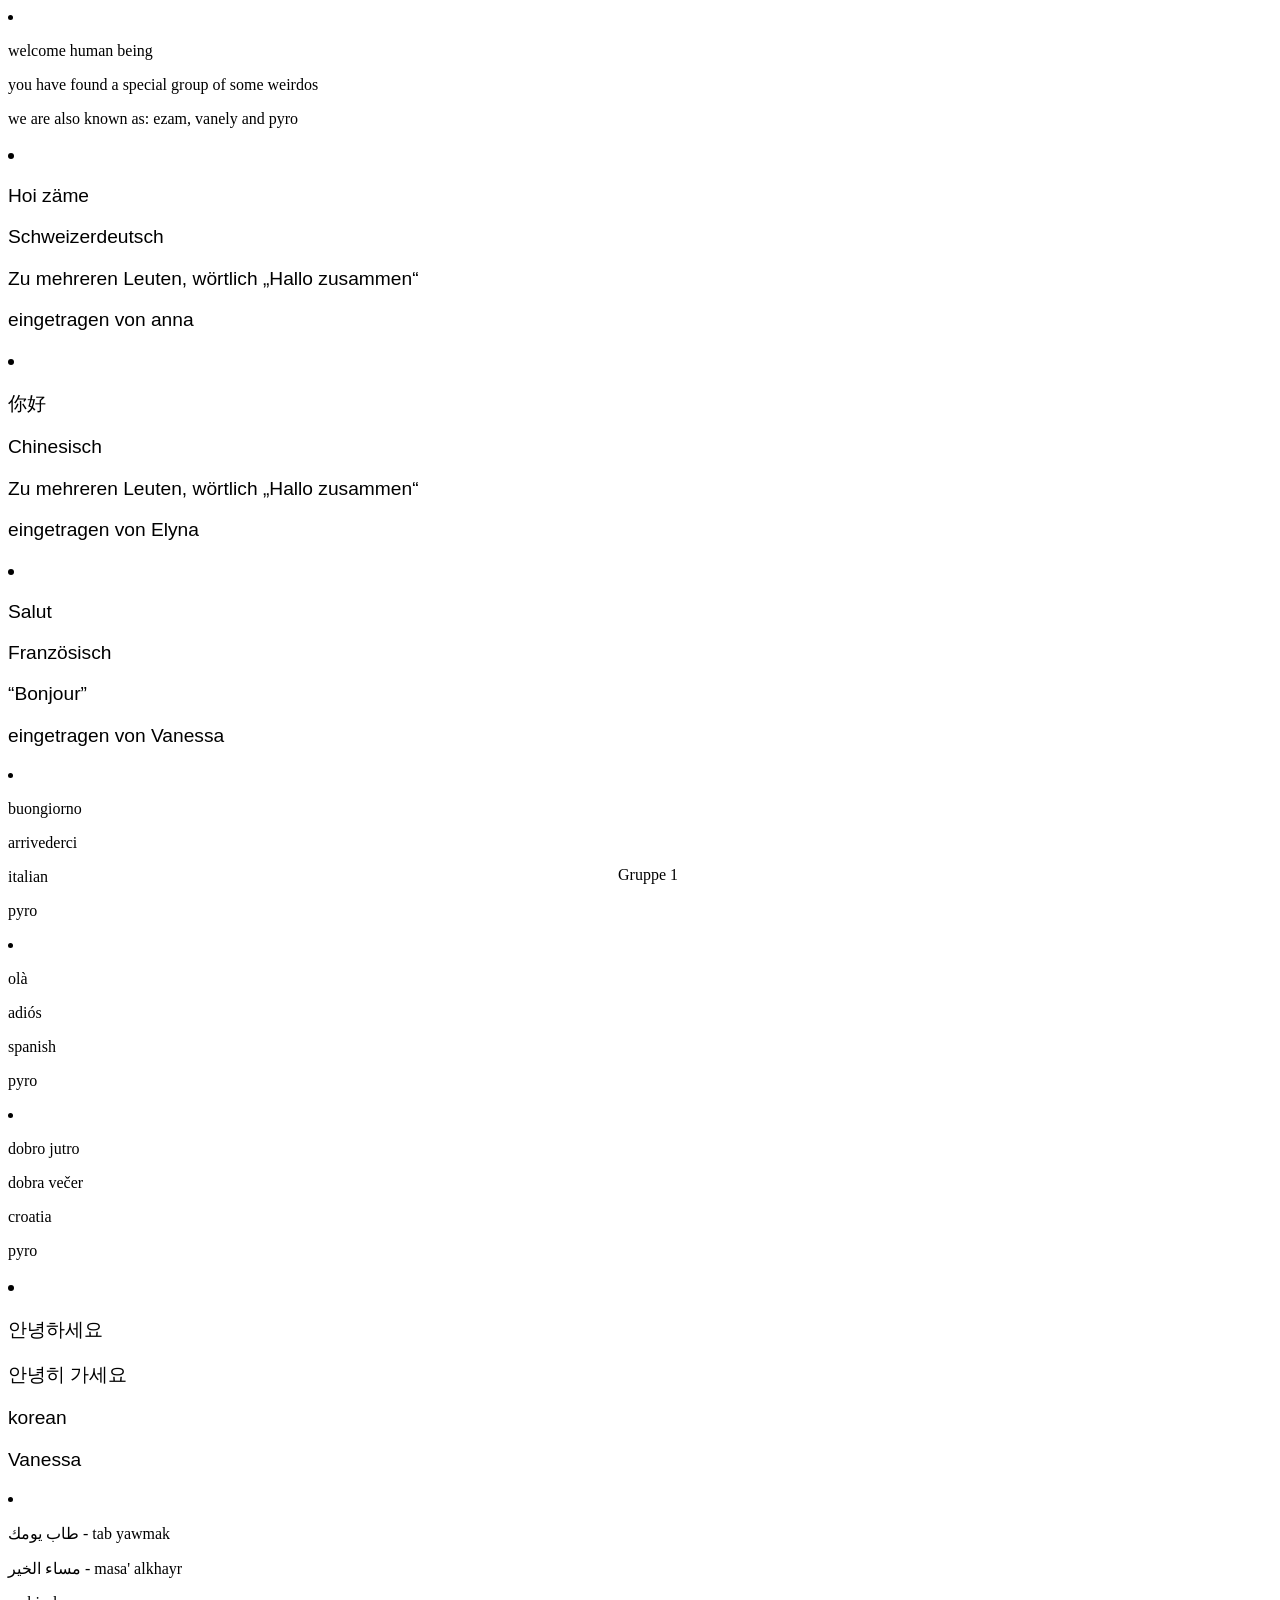
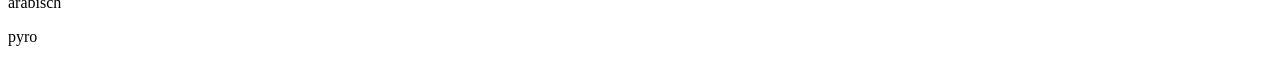
<file: begruessung-git/index.html>
<!DOCTYPE html>
<html lang="en">

<head>
    <meta charset="UTF-8">
    <meta name="viewport" content="width=device-width, initial-scale=1.0">
    <title>Hi - Hello - Hoi - gruess gott - salut</title>
    <link rel="stylesheet" href="style.css">
</head>

<body>

      <li class="intro">
        <p class="intro">welcome human being</p>
        <p class="intro">you have found a special group of some weirdos</p>
        <p class="intro">we are also known as: ezam, vanely and pyro</p>
    </li>
    
    <li class="gruss" lang="gsw">
        <p class="wort">Hoi zäme</p>
        <p class="info">Schweizerdeutsch</p>
        <p class="notiz">Zu mehreren Leuten, wörtlich „Hallo zusammen“</p>
        <p class="von">eingetragen von anna</p>
    </li>

       <li class="gruss" lang="zh">
        <p class="wort">你好</p>
        <p class="info">Chinesisch</p>
        <p class="notiz">Zu mehreren Leuten, wörtlich „Hallo zusammen“</p>
        <p class="von">eingetragen von Elyna</p>
        </li>

    <li class="gruss" lang="gsw">
    <p class="wort">Salut</p>
    <p class="info">Französisch</p>
    <p class="notiz">“Bonjour”</p>
    <p class="von">eingetragen von Vanessa</p>
    </li>

    <li class="it">
        <p class="wort">buongiorno</p>
        <p class="goodbye">arrivederci</p>
        <p class="info">italian</p>
        <p class="von">pyro</p>
    </li>

    <li class="es">
        <p class="wort">olà</p>
        <p class="goodbye">adiós</p>
        <p class="info">spanish</p>
        <p class="von">pyro</p>
    </li>

    <li class="sr">
        <p class="wort">dobro jutro</p>
        <p class="goodbye">dobra večer</p>
        <p class="info">croatia</p>
        <p class="von">pyro</p>
    </li>

   <li class="gruss">
        <p class="wort">안녕하세요</p>
        <p class="goodbye">안녕히 가세요</p>
        <p class="info">korean</p>
        <p class="von">Vanessa</p>
    </li>

     <li class="ar">
        <p class="wort">طاب يومك - tab yawmak</p>
        <p class="goodbye">مساء الخير - masa' alkhayr</p>
        <p class="info">arabisch</p>
        <p class="von">pyro</p>
    </li>

    <footer>
        <div>Gruppe 1</div>
    </footer>
</body>

</html>
</file>
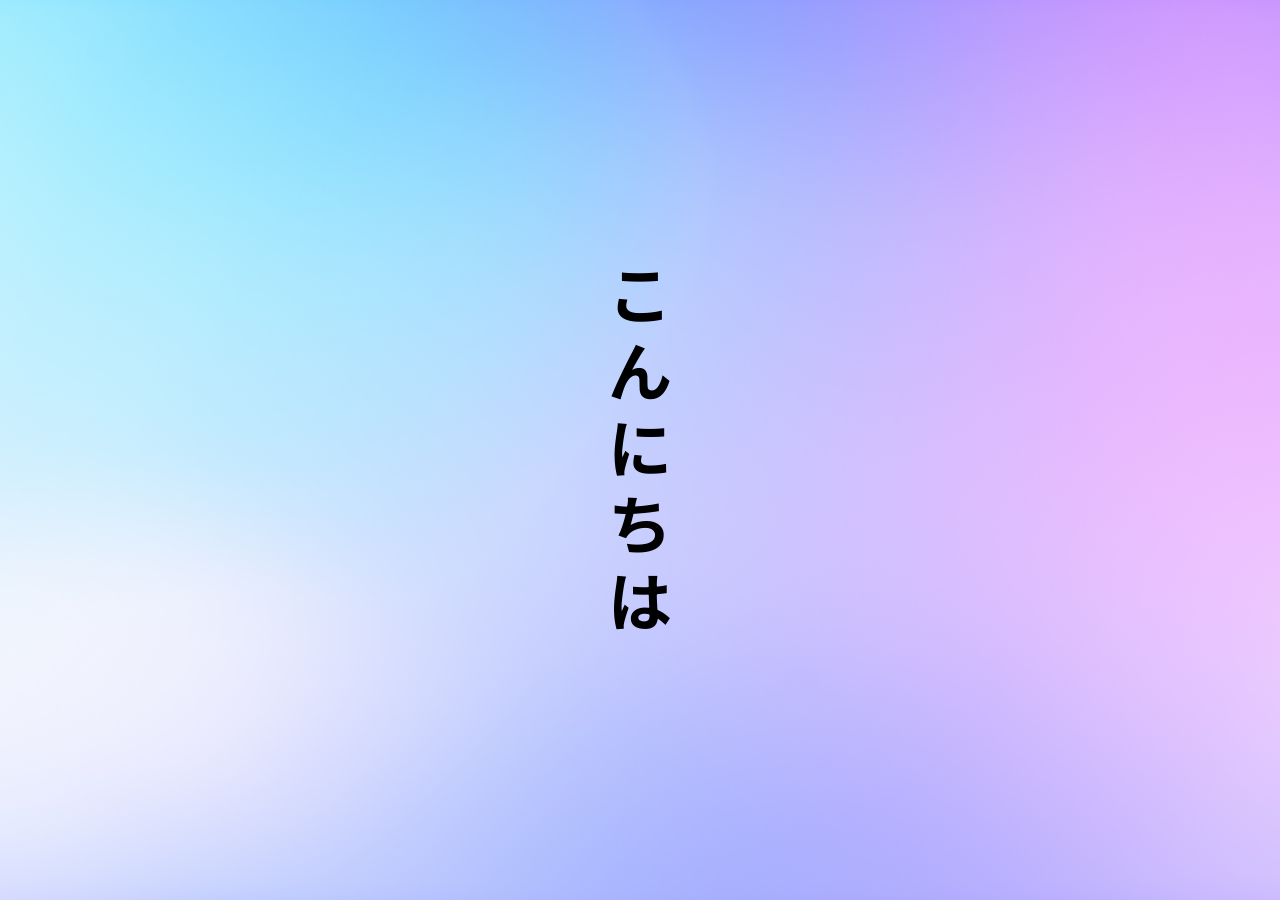
<file: wort jp/wort.html>
<!DOCTYPE html>
<html lang="ja">
<head>
    <meta charset="UTF-8">
    <meta name="viewport" content="width=device-width, initial-scale=1.0">
    <title>こんにちは</title>
    <link rel="stylesheet" href="wort.css">
</head>

<body>
        <h1>
            <div>こ</div>
            <div>ん</div>
            <div>に</div>
            <div>ち</div>
            <div>は</div>
        </h1>
</body>
</html>
</file>
<file: begruessung-git/style.css>
/* ===== 1 · Body, Seitenkopf, Seitenende: header, h1, footer ===== */
footer{
    position: fixed;
    bottom:0px;
    padding-bottom: 1rem;;
    width:100%;
    display: flex;
    justify-content: center;
}

.gruss {
    text-align: left;
    font-size: 1.2rem;
    margin: 0px;
    font-family: "impact", sans-serif;
}

.margin {
    margin: 120px;
    padding: 10px;
}

/* ===== 2 · Liste: .liste ===== */

/* ===== 3 · Eintrag: .gruss, .wort, .info, .notiz, .von ===== */

/* ===== 4 · Sprachen und Schriften: :lang(), [dir="rtl"] ===== */
</file>
<file: wort jp/wort.css>
@import url('https://fonts.googleapis.com/css2?family=Inter+Tight:wght@700&family=Noto+Sans+JP:wght@700&display=swap');


section {
  min-height: 100vh;
  display: flex;
  justify-content: center;
  align-items: center;
}

body {
  margin: 0;
  min-height: 100vh;
  display: flex;
  justify-content: center;
  align-items: center;
  background: #92aaf3 url('vivid-blurred-colorful-background.jpg') center / cover no-repeat fixed;
}


h1 {
  font-family: 'Inter Tight', 'Noto Sans JP', 'Helvetica Neue', Helvetica, Arial, sans-serif;
  font-weight: 700;
  font-size: 4rem;
  line-height: 1.2;
  margin: 0;
  display: flex;
  flex-direction: column;
  align-items: center;
}




.div {
  display: flex;
  transition: all 0.4s ease;
  color: #61008b;
  margin: 3px 14px;
}


/* Hover über das Wort */
h1:hover .div {
  transform: translateY(-15px);
  color: #0015ff;
  transition: all 0.6s ease-in-out;
  position: center;
}


/* Hover über einen Buchstaben */
h1 div:hover {
  transform: scale(1.7) rotate(-10deg) ;
  color: #ffffff;
  transition: all 0.6s ease-in-out;
  position: center;
}
</file>
